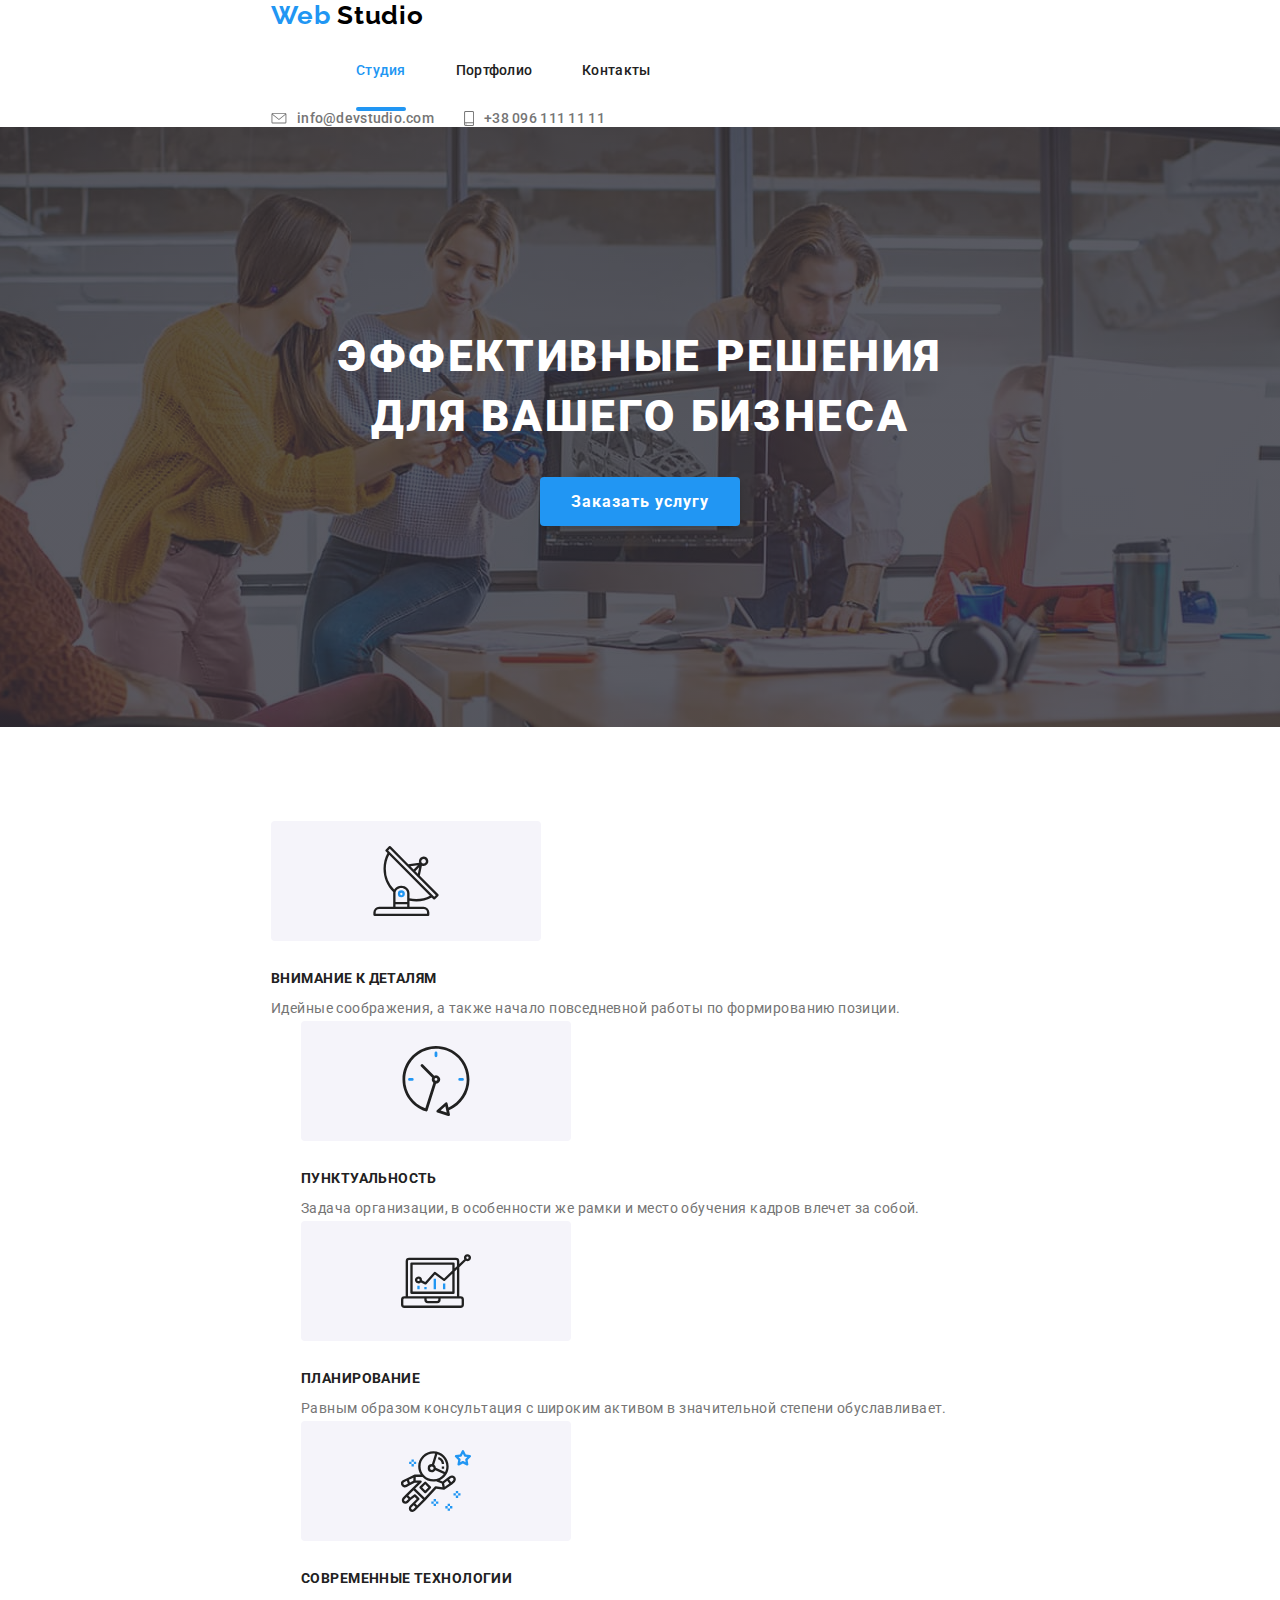
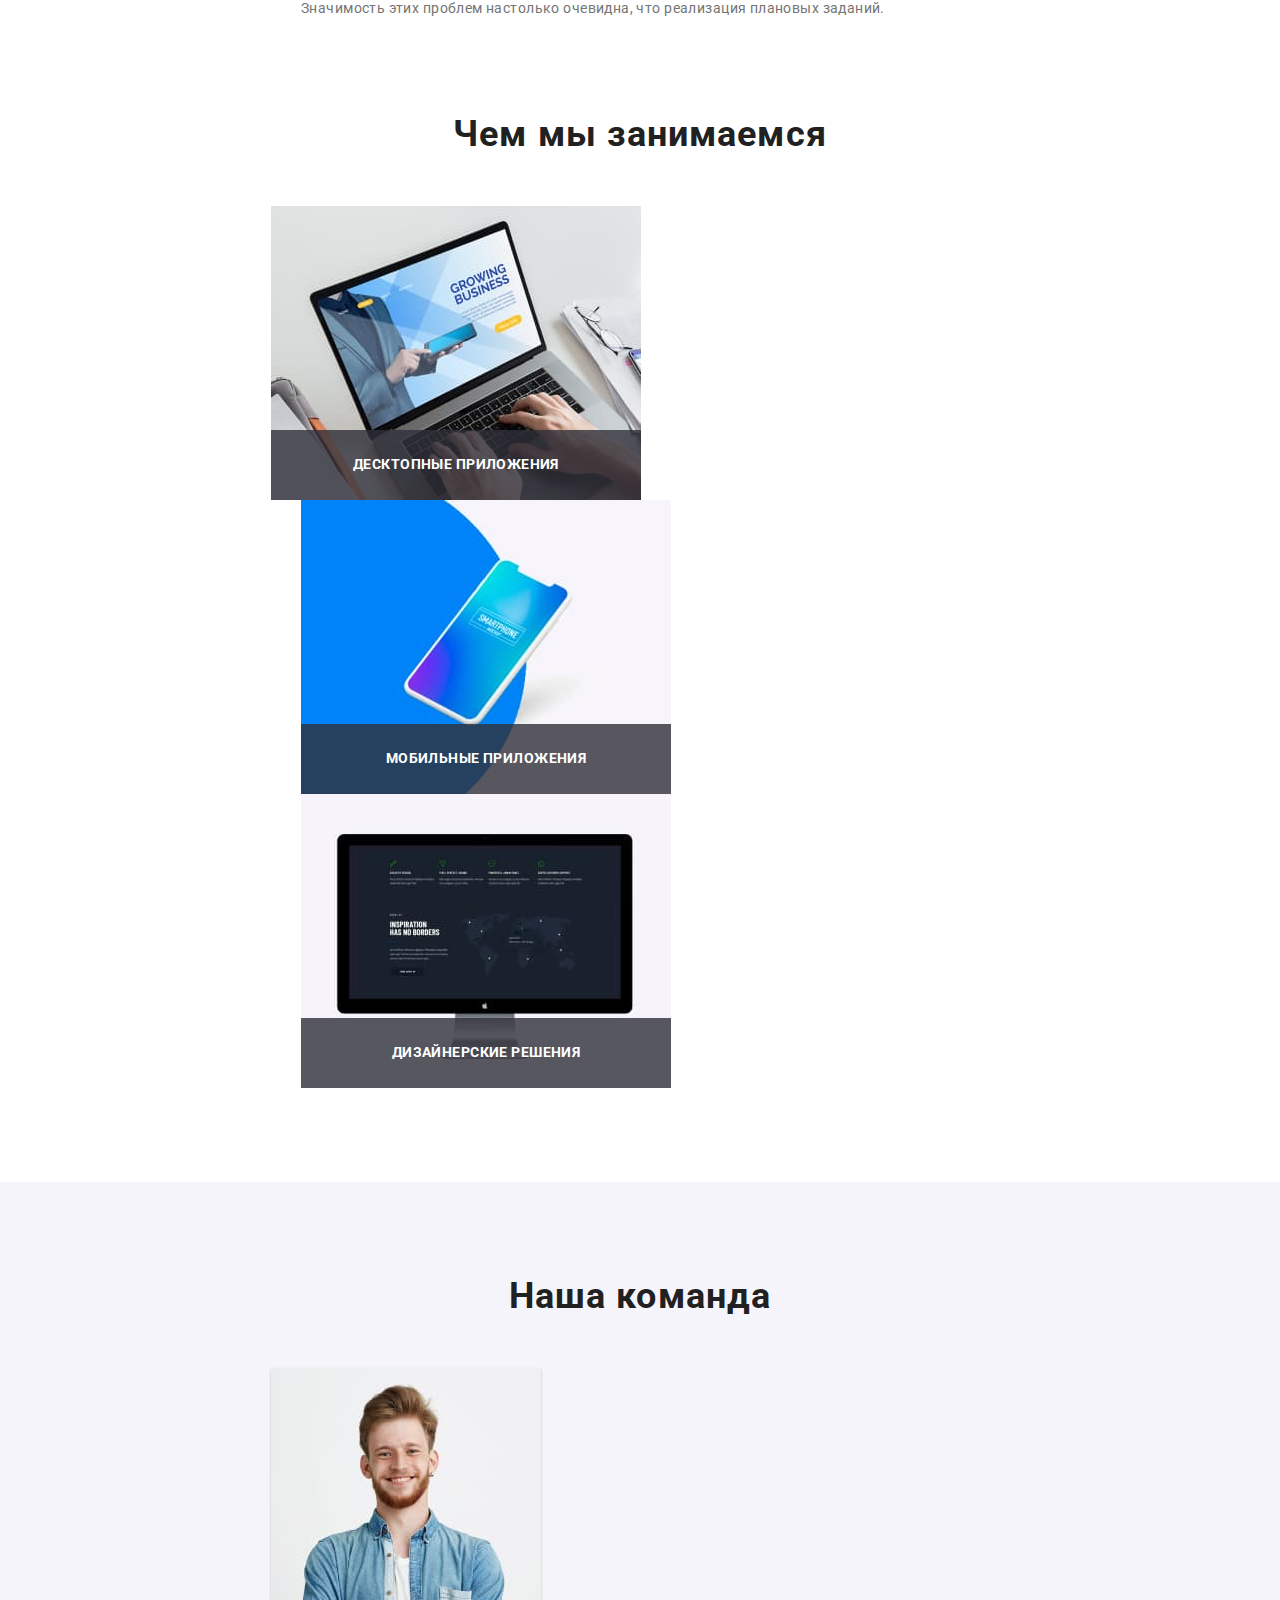
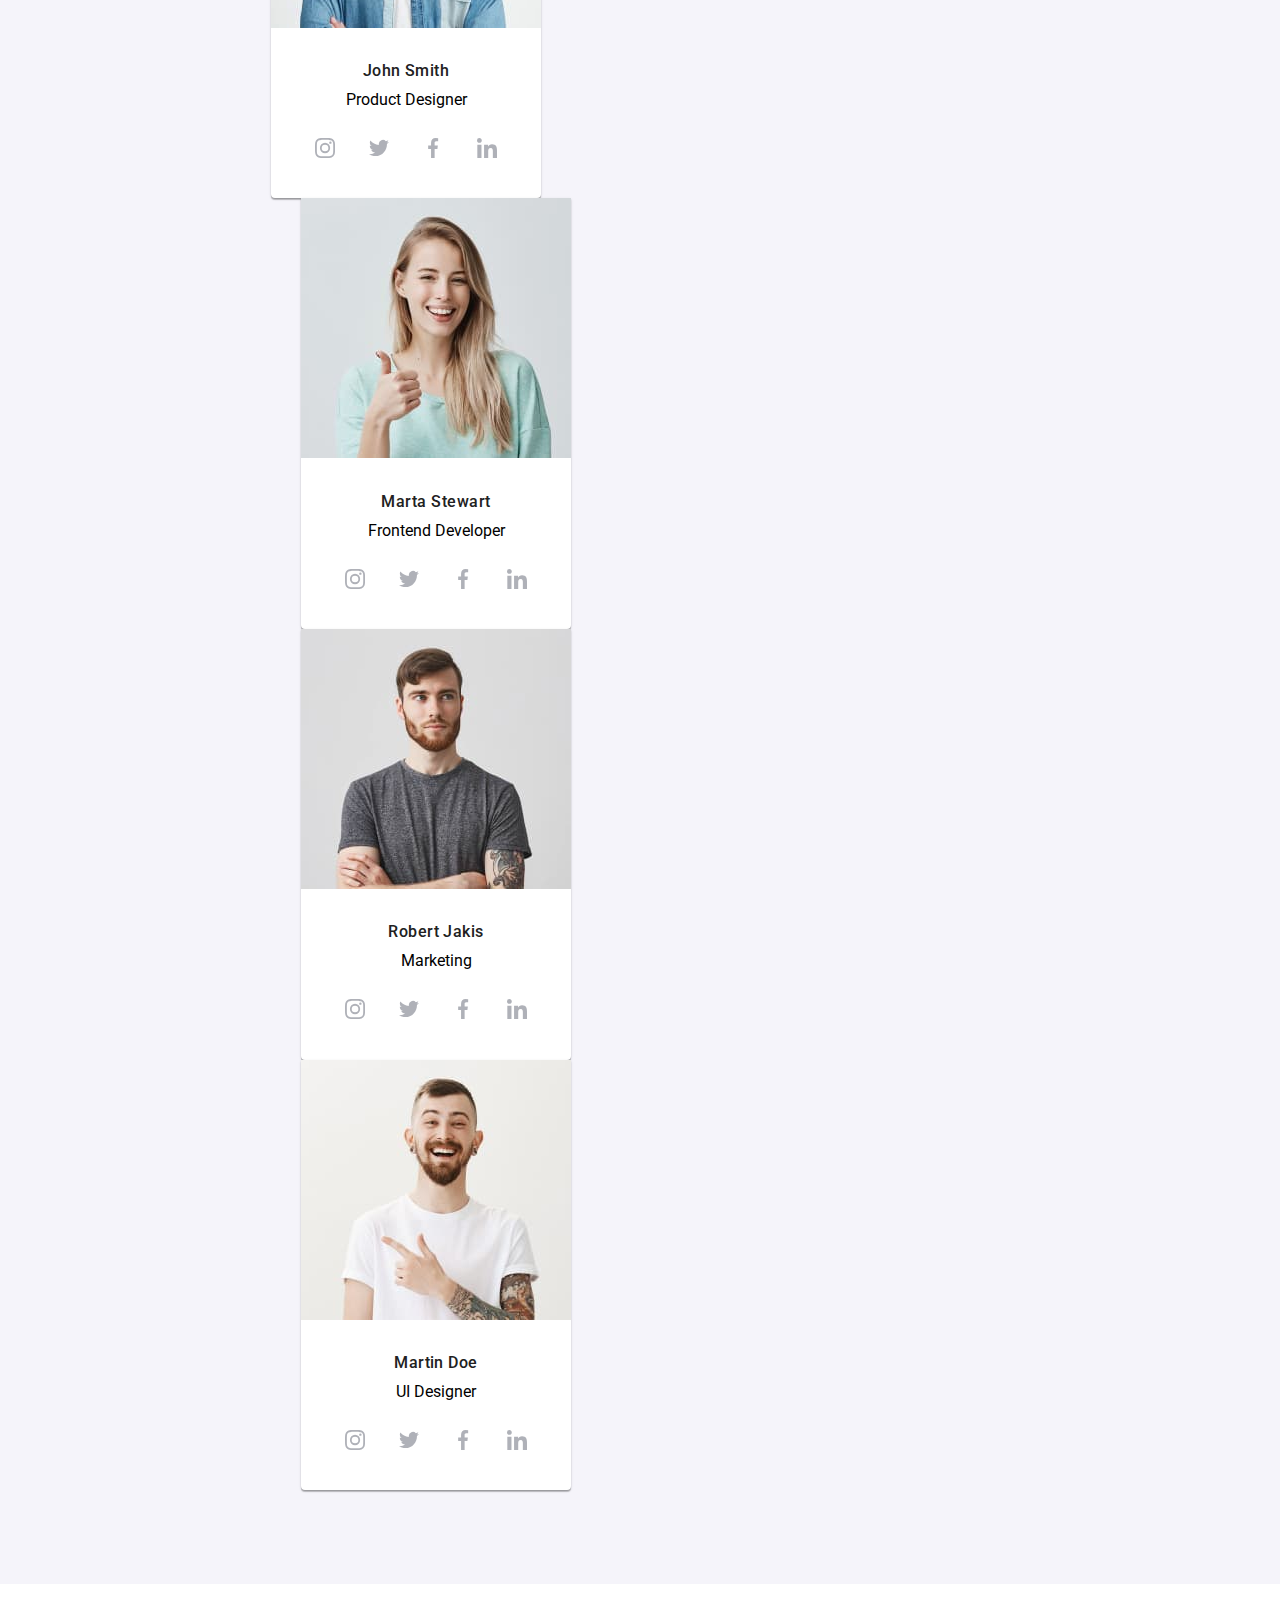
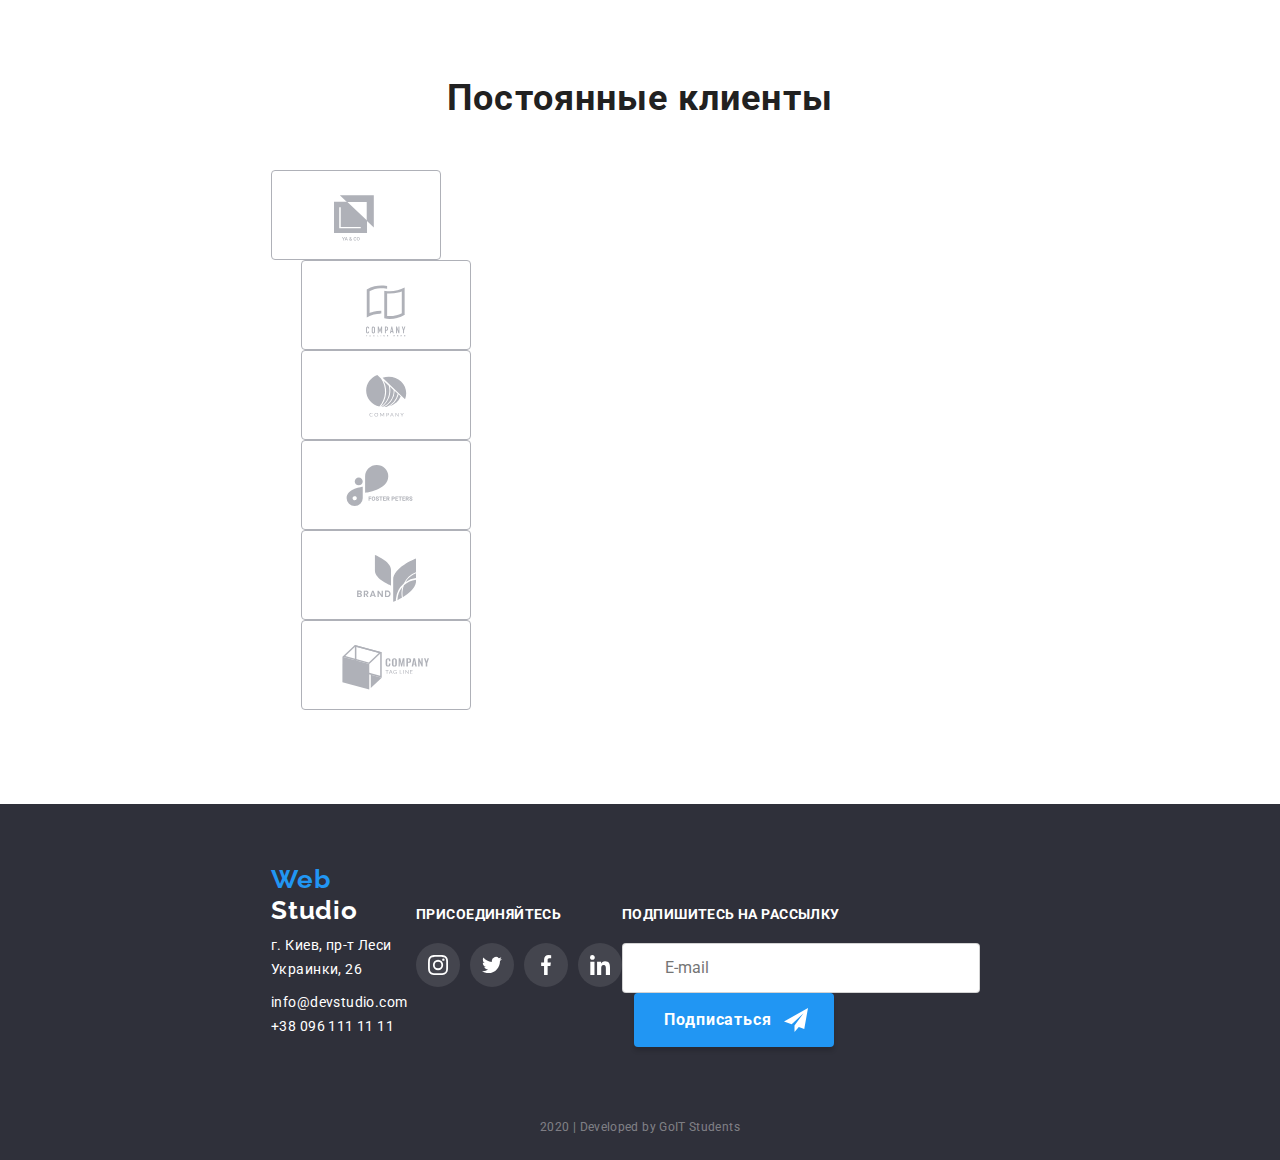
<file: index.html>
<!DOCTYPE html>
<html lang="ru">
  <head>
    <meta charset="UTF-8" />
    <meta name="viewport" content="width=device-width, initial-scale=1.0" />
    <title>My homework</title>
    <link
      href="https://fonts.googleapis.com/css2?family=Raleway:wght@700&family=Roboto:wght@400;500&display=swap"
      rel="stylesheet"
    />
    <link
      rel="stylesheet"
      href="https://cdnjs.cloudflare.com/ajax/libs/modern-normalize/0.6.0/modern-normalize.min.css"
    />
    <link rel="stylesheet" href="./css/main.min.css" />
  </head>
  <body>
    <header>
      <div class="container">
        <nav class="main-conteiner">
          <a href="./index.html" class="logo"
            ><span class="blue">Web </span>
            <span class="studio"> Studio</span></a
          >
          <ul class="site-nav">
            <li class="link-list">
              <a href="./index.html" class="link-current">Студия</a>
            </li>
            <li class="link-list">
              <a href="./portfolio.html" class="link">Портфолио</a>
            </li>
            <li class="link-list">
              <a href="" class="link">Контакты</a>
            </li>
          </ul>
          <address class="contacs">
            <a href="mailto:info@devstudio.com " class="contac">
              <svg class="icon-eleph" width="16" height="11.2">
                <use href="./img/sprite.svg#envelope"></use>
              </svg>
              info@devstudio.com
            </a>
            <a href="tel:+380961111111" class="contac">
              <svg class="icon-telep" width="10" height="15">
                <use href="./img/sprite.svg#smartphone"></use>
              </svg>
              +38 096 111 11 11
            </a>
          </address>
        </nav>
      </div>
    </header>
    <main>
      <div class="backdrop is-hidden" data-modal>
        <div class="modal">
          <form class="js-speker-form" autocomplete="off">
            <b class="form-text">Оставьте свои данные, мы вам перезвоним</b>
            <span class="form-close" data-modal-close>
              <svg class="close" width="11" height="11">
                <use href="./img/symbol-defs.svg#Vector61"></use>
              </svg>
            </span>
            <ul class="form-list">
              <li class="form-field">
                <input
                  type="text"
                  name="user-name"
                  id="name"
                  class="form-input"
                  placeholder=" "
                />
                <label for="name" class="form-label">Имя</label>
                <svg class="form-icon" width="12" height="12">
                  <use href="./img/symbol-defs.svg#Vector3"></use>
                </svg>
              </li>
              <li class="form-field">
                <input
                  type="tel"
                  name="tel"
                  id="tel"
                  class="form-input"
                  placeholder=" "
                />
                <label for="tel" class="form-label">Телефон</label>
                <svg class="form-icon" width="13" height="13">
                  <use href="./img/symbol-defs.svg#Vector1"></use>
                </svg>
              </li>
              <li class="form-field">
                <input
                  type="email"
                  name="email"
                  id="email"
                  class="form-input"
                  placeholder=" "
                />
                <label for="email" class="form-label">Почта</label>
                <svg class="form-icon" width="15" height="12">
                  <use href="./img/symbol-defs.svg#Vector21"></use>
                </svg>
              </li>
              <li class="form-field">
                <textarea
                  name="comment"
                  id="comment"
                  placeholder="Комментарий"
                ></textarea>
              </li>
            </ul>
            <label for="policy" class="form-policy">
              <input
                type="checkbox"
                name="policy"
                id="policy"
                class="checkbox"
              />
              <span class="checkbox-icon"></span>
              <p class="form-doc">
                Соглашаюсь с рассылкой и принимаю
                <a href="" class="form">Условия договора</a>
              </p></label
            >
            <button type="submit" class="form-button">Отправить</button>
          </form>
        </div>
      </div>

      <section class="decide">
        <div class="business">
          <h1>Эффективные решения для вашего бизнеса</h1>
        </div>
        <span class="buttom-footer" data-modal-open>Заказать услугу</span>
      </section>
      <section class="section">
        <div class="container">
          <ul class="info-main main-conteiner">
            <li class="info-li">
              <div class="icon-diagram">
                <svg class="icon-clock" width="70" height="70">
                  <use href="./img/sprite.svg#antenna"></use>
                </svg>
              </div>
              <h3 class="quality">Внимание к деталям</h3>
              <p class="text">
                Идейные соображения, а также начало повседневной работы по
                формированию позиции.
              </p>
            </li>
            <li class="info-li">
              <div class="icon-diagram">
                <svg class="icon-clock" width="70" height="70">
                  <use href="./img/sprite.svg#clock1"></use>
                </svg>
              </div>
              <h3 class="quality">Пунктуальность</h3>
              <p class="text">
                Задача организации, в особенности же рамки и место обучения
                кадров влечет за собой.
              </p>
            </li>
            <li class="info-li">
              <div class="icon-diagram">
                <svg class="icon-clock" width="70" height="70">
                  <use href="./img/sprite.svg#diagram"></use>
                </svg>
              </div>
              <h3 class="quality">Планирование</h3>
              <p class="text">
                Равным образом консультация с широким активом в значительной
                степени обуславливает.
              </p>
            </li>
            <li class="info-li">
              <div class="icon-diagram">
                <svg class="icon-clock" width="70" height="70">
                  <use href="./img/sprite.svg#astronaut"></use>
                </svg>
              </div>
              <h3 class="quality">Cовременные технологии</h3>
              <p class="text">
                Значимость этих проблем настолько очевидна, что реализация
                плановых заданий.
              </p>
            </li>
          </ul>
        </div>
      </section>
      <section class="section2">
        <div class="container">
          <h2 class="our-work">Чем мы занимаемся</h2>
          <ul class="main-conteiner">
            <li class="our-work-list">
              <img
                src="./img/img.jpg"
                class="block"
                alt="ноутбук"
                width="370"
              />
              <h3 class="quality-second">Десктопные приложения</h3>
            </li>
            <li class="our-work-list">
              <img
                src="./img/box.jpg"
                class="block"
                alt="телефон"
                width="370"
              />
              <h3 class="quality-second">Мобильные приложения</h3>
            </li>
            <li class="our-work-list">
              <img
                src="./img/img(1).jpg"
                class="block"
                alt="компьютерный монитор"
                width="370"
              />
              <h3 class="quality-second">Дизайнерские решения</h3>
            </li>
          </ul>
        </div>
      </section>
      <section class="section2 font">
        <div class="container">
          <h2 class="our-team">Наша команда</h2>
          <ul class="main-conteiner">
            <li class="our-people">
              <img
                src="./img/img(2).jpg"
                class="photo"
                alt="молодой человек"
                width="270"
              />
              <h3 class="name">John Smith</h3>
              <p class="profession">Product Designer</p>
              <ul class="social-network">
                <li class="network">
                  <a href="" class="social-name2">
                    <svg class="icon-insta" width="20" height="20">
                      <use href="./img/sprite.svg#instagram"></use>
                    </svg>
                  </a>
                </li>
                <li class="network">
                  <a href="" class="social-name2">
                    <svg class="icon-insta" width="20" height="20">
                      <use href="./img/sprite.svg#twitter"></use>
                    </svg>
                  </a>
                </li>
                <li class="network">
                  <a href="" class="social-name2">
                    <svg class="icon-insta" width="20" height="20">
                      <use href="./img/sprite.svg#facebook"></use>
                    </svg>
                  </a>
                </li>
                <li class="network">
                  <a href="" class="social-name2">
                    <svg class="icon-insta" width="20" height="20">
                      <use href="./img/sprite.svg#linkedin"></use>
                    </svg>
                  </a>
                </li>
              </ul>
            </li>
            <li class="our-people">
              <img
                src="./img/img(3).jpg"
                class="photo"
                alt="молодая женщина"
                width="270"
              />
              <h3 class="name">Marta Stewart</h3>
              <p class="profession">Frontend Developer</p>
              <ul class="social-network">
                <li class="network">
                  <a href="" class="social-name2">
                    <svg class="icon-insta" width="20" height="20">
                      <use href="./img/sprite.svg#instagram"></use>
                    </svg>
                  </a>
                </li>
                <li class="network">
                  <a href="" class="social-name2">
                    <svg class="icon-insta" width="20" height="20">
                      <use href="./img/sprite.svg#twitter"></use>
                    </svg>
                  </a>
                </li>
                <li class="network">
                  <a href="" class="social-name2">
                    <svg class="icon-insta" width="20" height="20">
                      <use href="./img/sprite.svg#facebook"></use>
                    </svg>
                  </a>
                </li>
                <li class="network">
                  <a href="" class="social-name2">
                    <svg class="icon-insta" width="20" height="20">
                      <use href="./img/sprite.svg#linkedin"></use>
                    </svg>
                  </a>
                </li>
              </ul>
            </li>
            <li class="our-people">
              <img
                src="./img/img(4).jpg"
                class="photo"
                alt="Молодой человек с рыжей бородой"
                width="270"
              />
              <h3 class="name">Robert Jakis</h3>
              <p class="profession">Marketing</p>
              <ul class="social-network">
                <li class="network">
                  <a href="" class="social-name2">
                    <svg class="icon-insta" width="20" height="20">
                      <use href="./img/sprite.svg#instagram"></use>
                    </svg>
                  </a>
                </li>
                <li class="network">
                  <a href="" class="social-name2">
                    <svg class="icon-insta" width="20" height="20">
                      <use href="./img/sprite.svg#twitter"></use>
                    </svg>
                  </a>
                </li>
                <li class="network">
                  <a href="" class="social-name2">
                    <svg class="icon-insta" width="20" height="20">
                      <use href="./img/sprite.svg#facebook"></use>
                    </svg>
                  </a>
                </li>
                <li class="network">
                  <a href="" class="social-name2">
                    <svg class="icon-insta" width="20" height="20">
                      <use href="./img/sprite.svg#linkedin"></use>
                    </svg>
                  </a>
                </li>
              </ul>
            </li>
            <li class="our-people">
              <img
                src="./img/img(5).jpg"
                class="photo"
                alt="Молодой человек с тонелями в ушах"
                width="270"
              />
              <h3 class="name">Martin Doe</h3>
              <p class="profession">UI Designer</p>
              <ul class="social-network">
                <li class="network">
                  <a href="" class="social-name2">
                    <svg class="icon-insta" width="20" height="20">
                      <use href="./img/sprite.svg#instagram"></use>
                    </svg>
                  </a>
                </li>
                <li class="network">
                  <a href="" class="social-name2">
                    <svg class="icon-insta" width="20" height="20">
                      <use href="./img/sprite.svg#twitter"></use>
                    </svg>
                  </a>
                </li>
                <li class="network">
                  <a href="" class="social-name2">
                    <svg class="icon-insta" width="20" height="20">
                      <use href="./img/sprite.svg#facebook"></use>
                    </svg>
                  </a>
                </li>
                <li class="network">
                  <a href="" class="social-name2">
                    <svg class="icon-insta" width="20" height="20">
                      <use href="./img/sprite.svg#linkedin"></use>
                    </svg>
                  </a>
                </li>
              </ul>
            </li>
          </ul>
        </div>
      </section>
      <section class="section2">
        <div class="container">
          <h2 class="clients">Постоянные клиенты</h2>
          <ul class="main-conteiner">
            <li class="our-clients">
              <a href=" " class="our-clients-name">
                <svg class="clients-logo1" width="44" height="49">
                  <use href="./img/sprite.svg#logo1"></use>
                </svg>
              </a>
            </li>

            <li class="our-clients">
              <a href=" " class="our-clients-name">
                <svg class="clients-logo1" width="40" height="52">
                  <use href="./img/sprite.svg#logo2"></use>
                </svg>
              </a>
            </li>
            <li class="our-clients">
              <a href=" " class="our-clients-name">
                <svg class="clients-logo1" width="41" height="42">
                  <use href="./img/sprite.svg#logo3"></use>
                </svg>
              </a>
            </li>
            <li class="our-clients">
              <a href=" " class="our-clients-name">
                <svg class="clients-logo1" width="80" height="42">
                  <use href="./img/sprite.svg#logo4"></use>
                </svg>
              </a>
            </li>
            <li class="our-clients">
              <a href=" " class="our-clients-name">
                <svg class="clients-logo1" width="59" height="47">
                  <use href="./img/sprite.svg#logo5"></use>
                </svg>
              </a>
            </li>
            <li class="our-clients">
              <a href=" " class="our-clients-name">
                <svg class="clients-logo1" width="88" height="45">
                  <use href="./img/sprite.svg#logo6"></use>
                </svg>
              </a>
            </li>
          </ul>
        </div>
      </section>
    </main>
    <footer class="footer">
      <div class="container">
        <div class="main-conteiner2">
          <address class="footer-addres">
            <a href="" class="footer-logo"
              ><span class="blue">Web</span
              ><span class="footer-studio"> Studio</span></a
            >
            <p class="footer-studio">г. Киев, пр-т Леси Украинки, 26</p>
            <ul class="mail2">
              <li class="contacs-details">
                <a href="mailto:info@devstudio.com " class="footer-studio"
                  >info@devstudio.com</a
                >
              </li>
              <li class="contacs-details">
                <a href="tel:+380961111111" class="footer-studio"
                  >+38 096 111 11 11</a
                >
              </li>
            </ul>
          </address>
          <div class="footer-elements">
            <b class="footer-act">присоединяйтесь</b>
            <ul class="social-network2">
              <li class="network">
                <a href="" class="social-name">
                  <svg class="icon-twitter" width="20" height="20">
                    <use href="./img/sprite.svg#instagram"></use>
                  </svg>
                </a>
              </li>
              <li class="network">
                <a href="" class="social-name">
                  <svg class="icon-twitter" width="20" height="20">
                    <use href="./img/sprite.svg#twitter"></use>
                  </svg>
                </a>
              </li>
              <li class="network">
                <a href="" class="social-name">
                  <svg class="icon-twitter" width="20" height="20">
                    <use href="./img/sprite.svg#facebook"></use>
                  </svg>
                </a>
              </li>
              <li class="network">
                <a href="" class="social-name">
                  <svg class="icon-twitter" width="20" height="20">
                    <use href="./img/sprite.svg#linkedin"></use>
                  </svg>
                </a>
              </li>
            </ul>
          </div>
          <div class="subscribe">
            <b class="footer-act">Подпишитесь на рассылку</b>
            <div class="form-field">
              <form>
                <input
                  type="email"
                  name="email"
                  id="email"
                  class="form-footer"
                  placeholder="E-mail"
                />
                <button type="submit" class="buttom">
                  <svg class="icon-footer" width="24" height="24">
                    <use href="./img/symbol-defs.svg#icon-send1"></use>
                  </svg>
                  Подписаться
                </button>
              </form>
            </div>
          </div>
        </div>
        <div>
          <p class="source">2020 | Developed by GoIT Students</p>
        </div>
      </div>
    </footer>
    <script>
      (() => {
        const refs = {
          openModalBtn: document.querySelector("[data-modal-open]"),
          closeModalBtn: document.querySelector("[data-modal-close]"),
          modal: document.querySelector("[data-modal]"),
        };

        refs.openModalBtn.addEventListener("click", toggleModal);
        refs.closeModalBtn.addEventListener("click", toggleModal);

        function toggleModal() {
          refs.modal.classList.toggle("is-hidden");
        }
      })();
    </script>
  </body>
</html>
</file>
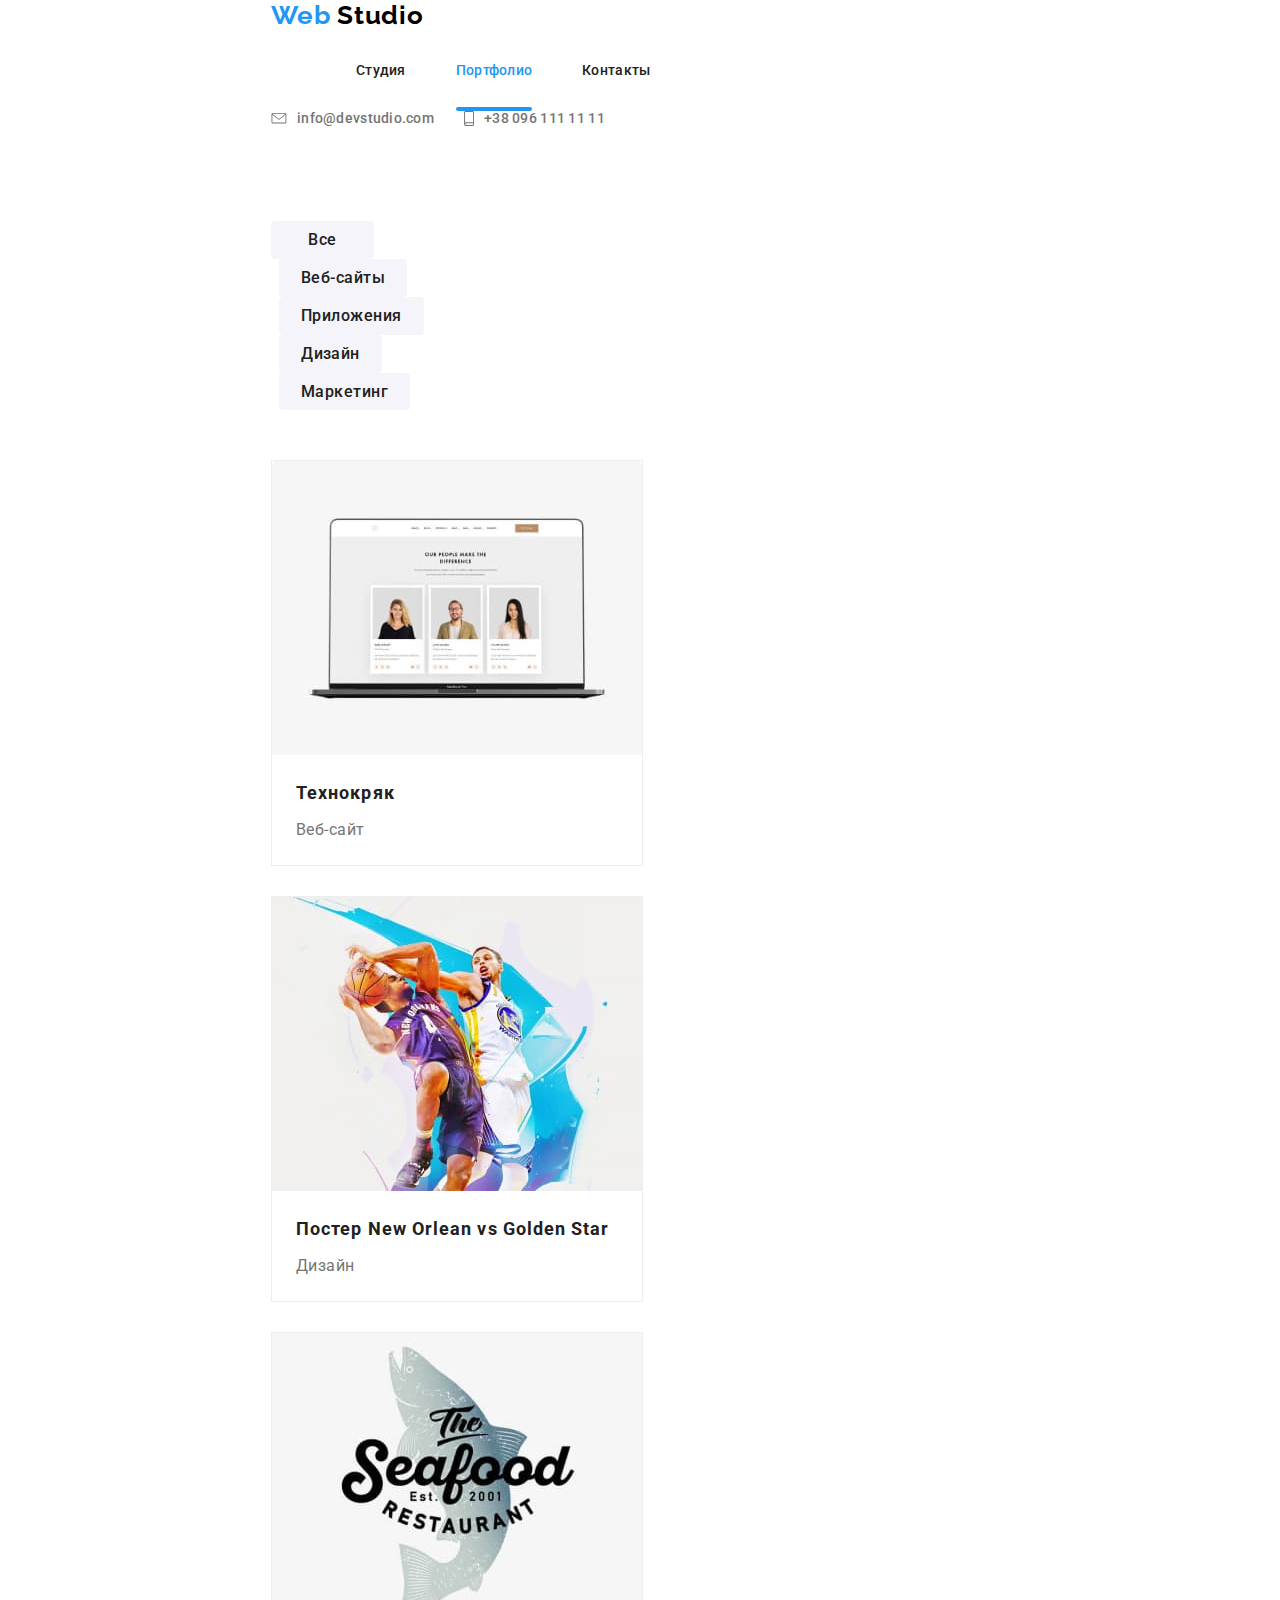
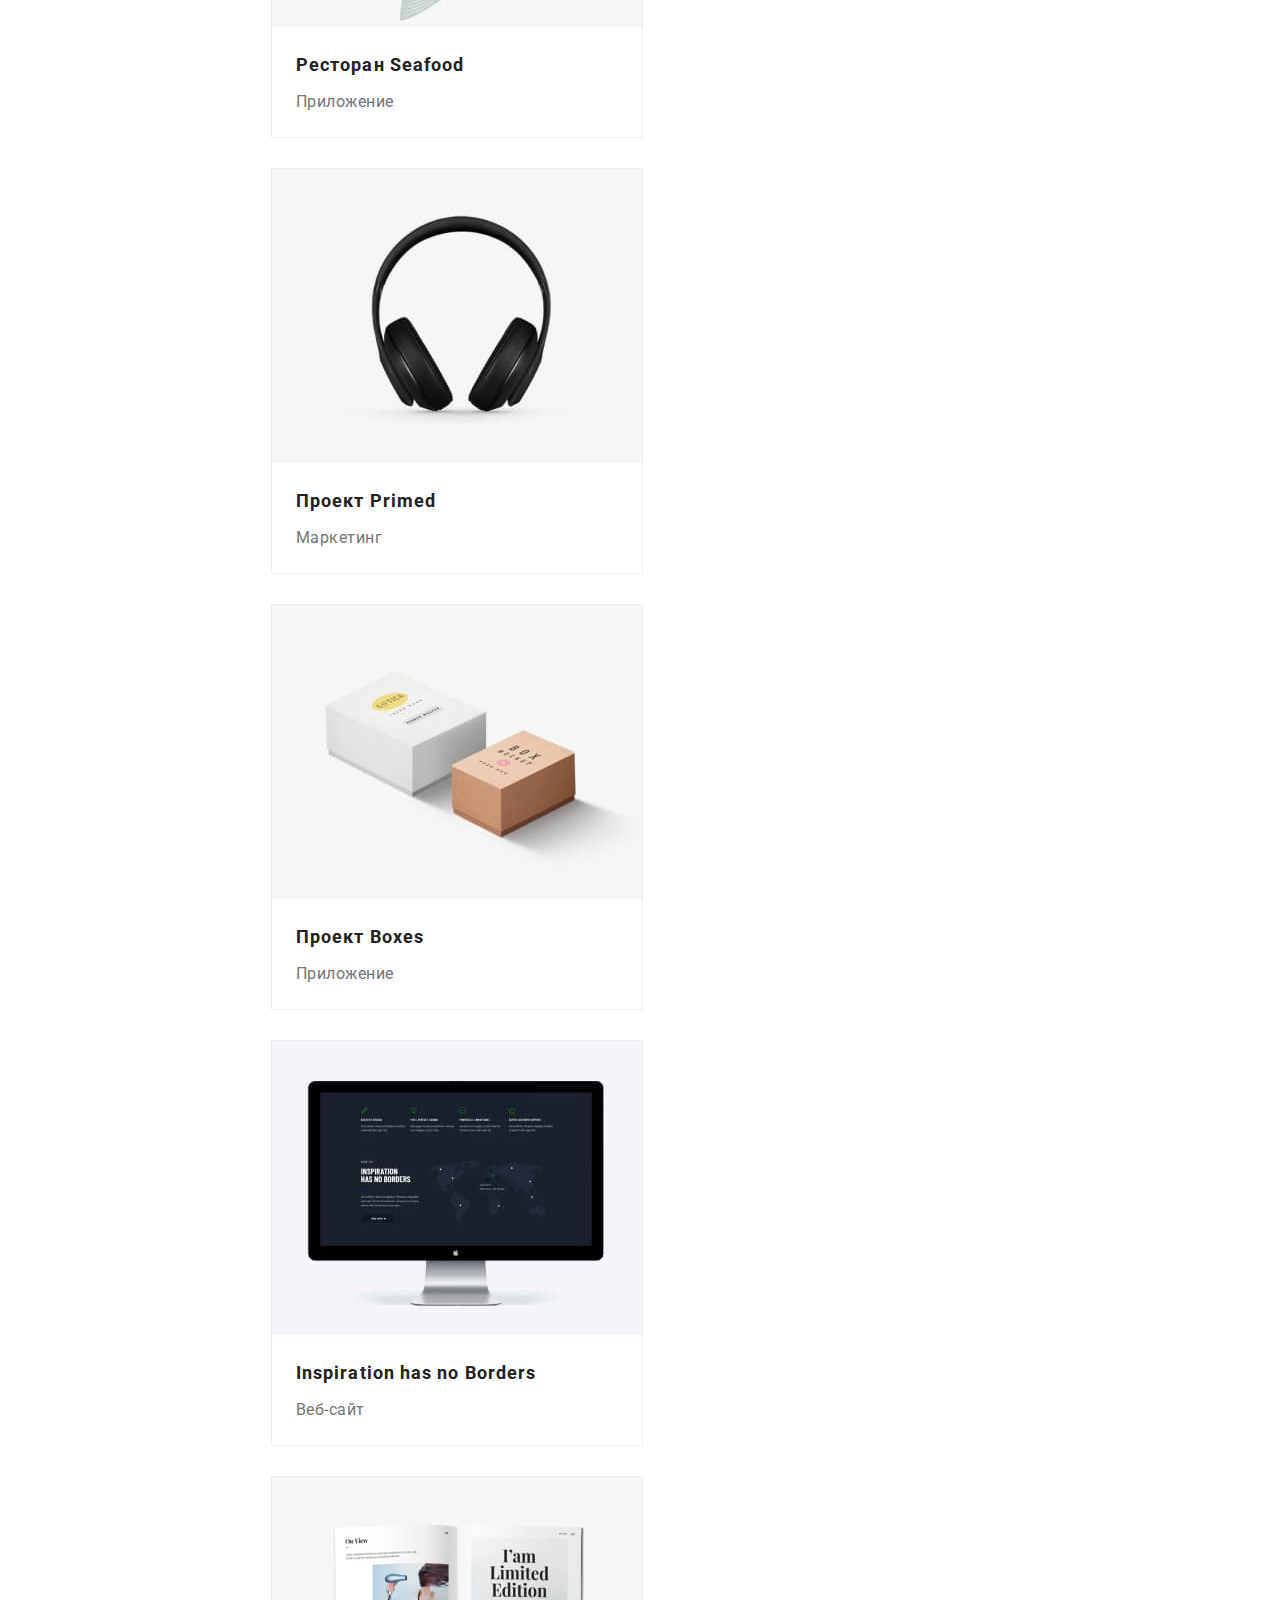
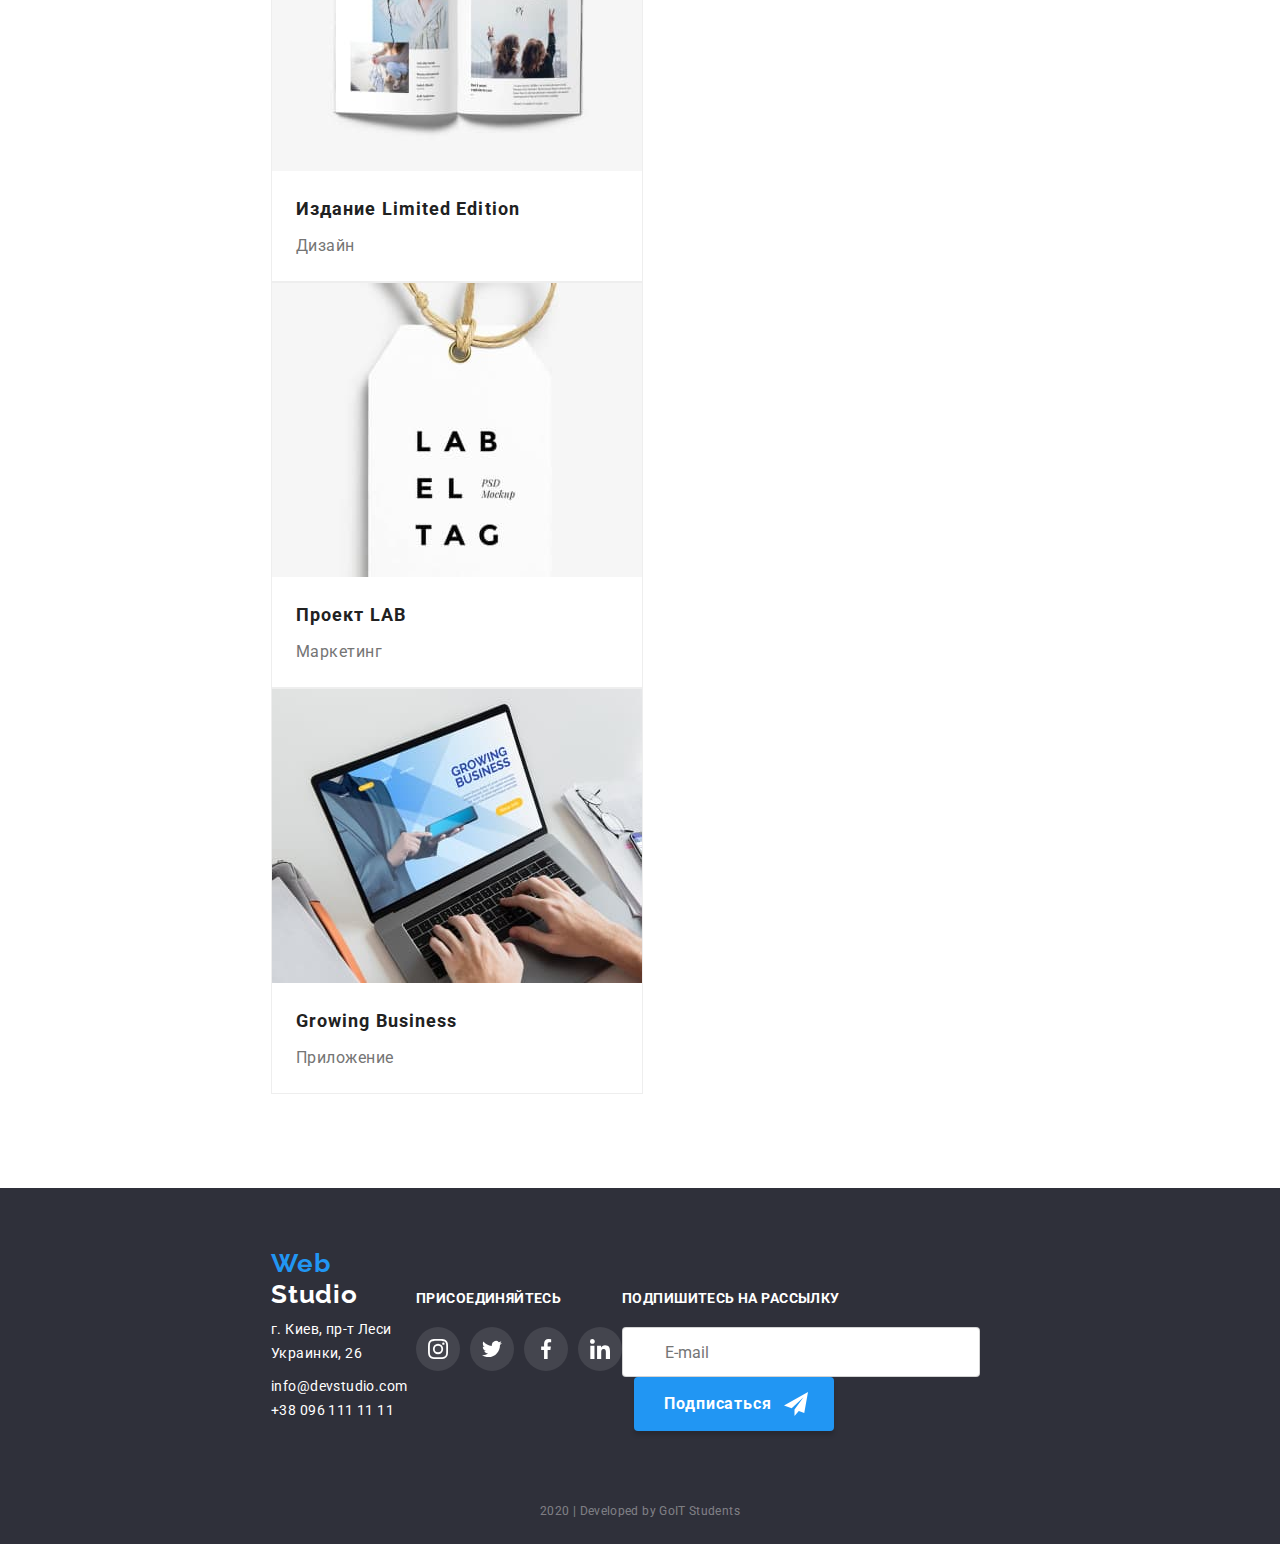
<file: portfolio.html>
<!DOCTYPE html>
<html lang="ru">
  <head>
    <meta charset="UTF-8" />
    <meta name="viewport" content="width=device-width, initial-scale=1.0" />
    <title>My homework2</title>
    <link
      href="https://fonts.googleapis.com/css2?family=Raleway:wght@700&family=Roboto:wght@400;500&display=swap"
      rel="stylesheet"
    />
    <link
      rel="stylesheet"
      href="https://cdnjs.cloudflare.com/ajax/libs/modern-normalize/0.6.0/modern-normalize.min.css"
    />
    <link rel="stylesheet" href="./css/main.min.css" />
  </head>

  <body>
    <header>
      <div class="container">
        <nav class="main-conteiner">
          <a href="./index.html" class="logo"
            ><span class="blue"> Web </span
            ><span class="studio"> Studio </span></a
          >
          <ul class="site-nav">
            <li class="link-list">
              <a href="./index.html" class="link">Студия</a>
            </li>
            <li class="link-list">
              <a href="./portfolio.html" class="link-current">Портфолио</a>
            </li>
            <li class="link-list">
              <a href="" class="link">Контакты</a>
            </li>
          </ul>
          <address class="contacs">
            <a href="mailto:info@devstudio.com " class="contac">
              <svg class="icon-eleph" width="16" height="11.2">
                <use href="./img/sprite.svg#envelope"></use>
              </svg>
              info@devstudio.com
            </a>
            <a href="tel:+380961111111" class="contac">
              <svg class="icon-telep" width="10" height="15">
                <use href="./img/sprite.svg#smartphone"></use>
              </svg>
              +38 096 111 11 11
            </a>
          </address>
        </nav>
      </div>
    </header>
    <main>
      <section class="container">
        <div class="main-portfolio">
          <ul class="portfolio main-conteiner">
            <li class="list-portfolio">
              <a href="" class="button list-items">Все</a>
            </li>
            <li class="list-portfolio">
              <a href="" class="button list-items">Веб-сайты</a>
            </li>
            <li class="list-portfolio">
              <a href="" class="button list-items">Приложения</a>
            </li>
            <li class="list-portfolio">
              <a href="" class="button list-items">Дизайн</a>
            </li>
            <li class="list-portfolio">
              <a href="" class="button list-items">Маркетинг</a>
            </li>
          </ul>
          <ul class="our-service">
            <li class="our-photo">
              <a href="" class="our-photo-name">
                <div class="product-overlay">
                  <img
                    src="./img/img14.jpg"
                    class="portfolio-poster"
                    alt="Компьютер"
                    width="370"
                  />
                  <div class="text-overlay">
                    <p class="text-overlay2">
                      Технокряк это современная площадка распространения
                      коронавируса. Компании используют эту платформу для
                      цифрового шпионажа и атак на защищённые сервера
                      конкурентов.
                    </p>
                  </div>
                </div>
                <div class="heading">
                  <h3 class="poster">Технокряк</h3>
                  <p class="work">Веб-сайт</p>
                </div>
              </a>
            </li>
            <li class="our-photo">
              <a href="" class="our-photo-name">
                <div class="product-overlay">
                  <img
                    src="./img/img6.jpg"
                    class="portfolio-poster"
                    alt="Два баскетболиста"
                    width="370"
                  />
                  <div class="text-overlay">
                    <p class="text-overlay2">
                      Технокряк это современная площадка распространения
                      коронавируса. Компании используют эту платформу для
                      цифрового шпионажа и атак на защищённые сервера
                      конкурентов.
                    </p>
                  </div>
                </div>
                <div class="heading">
                  <h3 class="poster">Постер New Orlean vs Golden Star</h3>
                  <p class="work">Дизайн</p>
                </div>
              </a>
            </li>
            <li class="our-photo">
              <a href="" class="our-photo-name">
                <div class="product-overlay">
                  <img
                    src="./img/img7.jpg"
                    class="portfolio-poster"
                    alt=""
                    width="370"
                  />
                  <div class="text-overlay">
                    <p class="text-overlay2">
                      Технокряк это современная площадка распространения
                      коронавируса. Компании используют эту платформу для
                      цифрового шпионажа и атак на защищённые сервера
                      конкурентов.
                    </p>
                  </div>
                </div>
                <div class="heading">
                  <h3 class="poster">Ресторан Seafood</h3>
                  <p class="work">Приложение</p>
                </div>
              </a>
            </li>
            <li class="our-photo">
              <a href="" class="our-photo-name">
                <div class="product-overlay">
                  <img
                    src="./img/img8.jpg"
                    class="portfolio-poster"
                    alt=""
                    width="370"
                  />
                  <div class="text-overlay">
                    <p class="text-overlay2">
                      Технокряк это современная площадка распространения
                      коронавируса. Компании используют эту платформу для
                      цифрового шпионажа и атак на защищённые сервера
                      конкурентов.
                    </p>
                  </div>
                </div>
                <div class="heading">
                  <h3 class="poster">Проект Primed</h3>
                  <p class="work">Маркетинг</p>
                </div>
              </a>
            </li>
            <li class="our-photo">
              <a href="" class="our-photo-name">
                <div class="product-overlay">
                  <img
                    src="./img/img9.jpg"
                    class="portfolio-poster"
                    alt=""
                    width="370"
                  />
                  <div class="text-overlay">
                    <p class="text-overlay2">
                      Технокряк это современная площадка распространения
                      коронавируса. Компании используют эту платформу для
                      цифрового шпионажа и атак на защищённые сервера
                      конкурентов.
                    </p>
                  </div>
                </div>
                <div class="heading">
                  <h3 class="poster">Проект Boxes</h3>
                  <p class="work">Приложение</p>
                </div>
              </a>
            </li>
            <li class="our-photo">
              <a href="" class="our-photo-name">
                <div class="product-overlay">
                  <img
                    src="./img/img10.jpg"
                    class="portfolio-poster"
                    alt=""
                    width="370"
                  />
                  <div class="text-overlay">
                    <p class="text-overlay2">
                      Технокряк это современная площадка распространения
                      коронавируса. Компании используют эту платформу для
                      цифрового шпионажа и атак на защищённые сервера
                      конкурентов.
                    </p>
                  </div>
                </div>
                <div class="heading">
                  <h3 class="poster">Inspiration has no Borders</h3>
                  <p class="work">Веб-сайт</p>
                </div>
              </a>
            </li>
            <li class="our-photo">
              <a href="" class="our-photo-name">
                <div class="product-overlay">
                  <img
                    src="./img/img11.jpg"
                    class="portfolio-poster"
                    alt=""
                    width="370"
                  />
                  <div class="text-overlay">
                    <p class="text-overlay2">
                      Технокряк это современная площадка распространения
                      коронавируса. Компании используют эту платформу для
                      цифрового шпионажа и атак на защищённые сервера
                      конкурентов.
                    </p>
                  </div>
                </div>
                <div class="heading">
                  <h3 class="poster">Издание Limited Edition</h3>
                  <p class="work">Дизайн</p>
                </div>
              </a>
            </li>
            <li class="our-photo">
              <a href="" class="our-photo-name">
                <div class="product-overlay">
                  <img
                    src="./img/img12.jpg"
                    class="portfolio-poster"
                    alt=""
                    width="370"
                  />
                  <div class="text-overlay">
                    <p class="text-overlay2">
                      Технокряк это современная площадка распространения
                      коронавируса. Компании используют эту платформу для
                      цифрового шпионажа и атак на защищённые сервера
                      конкурентов.
                    </p>
                  </div>
                </div>
                <div class="heading">
                  <h3 class="poster">Проект LAB</h3>
                  <p class="work">Маркетинг</p>
                </div>
              </a>
            </li>
            <li class="our-photo">
              <a href="" class="our-photo-name">
                <div class="product-overlay">
                  <img
                    src="./img/img13.jpg"
                    class="portfolio-poster"
                    alt=""
                    width="370"
                  />
                  <div class="text-overlay">
                    <p class="text-overlay2">
                      Технокряк это современная площадка распространения
                      коронавируса. Компании используют эту платформу для
                      цифрового шпионажа и атак на защищённые сервера
                      конкурентов.
                    </p>
                  </div>
                </div>
                <div class="heading">
                  <h3 class="poster">Growing Business</h3>
                  <p class="work">Приложение</p>
                </div>
              </a>
            </li>
          </ul>
        </div>
      </section>
    </main>
    <footer class="footer">
      <div class="container">
        <div class="main-conteiner2">
          <address class="footer-addres">
            <a href="" class="footer-logo"
              ><span class="blue">Web</span
              ><span class="footer-studio"> Studio</span></a
            >
            <p class="footer-studio">г. Киев, пр-т Леси Украинки, 26</p>
            <ul class="mail2">
              <li class="contacs-details">
                <a href="mailto:info@devstudio.com " class="footer-studio"
                  >info@devstudio.com</a
                >
              </li>
              <li class="contacs-details">
                <a href="tel:+380961111111" class="footer-studio"
                  >+38 096 111 11 11</a
                >
              </li>
            </ul>
          </address>
          <div class="footer-elements">
            <b class="footer-act">присоединяйтесь</b>
            <ul class="social-network2">
              <li class="network">
                <a href="" class="social-name">
                  <svg class="icon-twitter" width="20" height="20">
                    <use href="./img/sprite.svg#instagram"></use>
                  </svg>
                </a>
              </li>
              <li class="network">
                <a href="" class="social-name">
                  <svg class="icon-twitter" width="20" height="20">
                    <use href="./img/sprite.svg#twitter"></use>
                  </svg>
                </a>
              </li>
              <li class="network">
                <a href="" class="social-name">
                  <svg class="icon-twitter" width="20" height="20">
                    <use href="./img/sprite.svg#facebook"></use>
                  </svg>
                </a>
              </li>
              <li class="network">
                <a href="" class="social-name">
                  <svg class="icon-twitter" width="20" height="20">
                    <use href="./img/sprite.svg#linkedin"></use>
                  </svg>
                </a>
              </li>
            </ul>
          </div>
          <div class="subscribe">
            <b class="footer-act">Подпишитесь на рассылку</b><br />
            <div class="form-field">
              <form>
                <input
                  type="email"
                  name="email"
                  id="email"
                  class="form-footer"
                  placeholder="E-mail"
                />
                <button type="submit" class="buttom">
                  <svg class="icon-footer" width="24" height="24">
                    <use href="./img/symbol-defs.svg#icon-send1"></use>
                  </svg>
                  Подписаться
                </button>
              </form>
            </div>
          </div>
        </div>
        <div>
          <p class="source">2020 | Developed by GoIT Students</p>
        </div>
      </div>
    </footer>
    <script src="./modal.js"></script>
  </body>
</html>
</file>
<file: css/main.min.css>
html{-webkit-box-sizing:border-box;box-sizing:border-box}*,*::before,*::after{-webkit-box-sizing:inherit;box-sizing:inherit}body{font-family:"Roboto",sans-serif;font-style:normal}.container{margin-left:auto;margin-right:auto;width:1200px;padding-left:15px;padding-right:15px}@media screen and (min-width: 480px){.container{width:480px}}@media screen and (min-width: 768px){.container{width:768px}}@media screen and (min-width: 1200px){.container{width:768px}}.main-conteiner{-webkit-box-align:center;-ms-flex-align:center;align-items:center;margin-top:0;margin-bottom:0;padding-left:0}.font{background:#f5f4fa}a{text-decoration:none}ul{list-style:none}h1{margin-top:0;margin-bottom:0;font-weight:900;font-size:44px;line-height:1.36;letter-spacing:0.06em;text-transform:uppercase;color:#fff}h2{color:#212121;font-weight:700;font-size:36px;line-height:1.16;text-align:center;letter-spacing:0.03em}h3{color:#212121;font-weight:700;font-size:18px;line-height:2;letter-spacing:0.06em}.section{padding-top:94px}.section2{padding-top:94px;padding-bottom:94px}.footer{background:#2f303a;padding-top:60px;padding-bottom:21px}.main-conteiner2{display:-webkit-box;display:-ms-flexbox;display:flex;-webkit-box-align:baseline;-ms-flex-align:baseline;align-items:baseline;-webkit-box-pack:justify;-ms-flex-pack:justify;justify-content:space-between;margin-bottom:68px}.footer-elements,.subscribe,.footer-addres{display:block}.logo{font-family:"Raleway",sans-serif;font-weight:700;font-size:26px;line-height:1.19;letter-spacing:0.03em}.blue{color:#2196f3;font-style:normal}.studio{color:black}.site-nav{margin-top:0;margin-bottom:0;margin-left:85px;font-weight:500;font-size:14px;line-height:1.14;letter-spacing:0.02em;display:-webkit-box;display:-ms-flexbox;display:flex;padding-left:0}.link-current{position:relative;display:block;padding-top:32px;padding-bottom:32px;color:#2196f3}.link-current::after{content:"";position:absolute;bottom:0;left:0;height:4px;width:100%;background-color:#2196f3;border-radius:2px}.link{display:block;position:relative;padding-top:32px;padding-bottom:32px;color:#212121;-webkit-transition:color 250ms cubic-bezier(0.4, 0, 0.2, 1);transition:color 250ms cubic-bezier(0.4, 0, 0.2, 1)}.link:hover,.link:focus{color:#2196f3}.link-list{min-width:49px;margin-right:50px}.link-list:last-child{margin-right:0}.contacs{margin-left:auto;display:-webkit-box;display:-ms-flexbox;display:flex;margin-top:0;margin-bottom:0}.contacs .contac+.contac{margin-left:30px}.contac{display:-webkit-box;display:-ms-flexbox;display:flex;-webkit-box-align:center;-ms-flex-align:center;align-items:center;min-width:161px;height:16px;font-weight:500;font-size:14px;line-height:1.14;letter-spacing:0.02em;font-style:normal;color:#757575;cursor:pointer;-webkit-transition:color 250ms cubic-bezier(0.4, 0, 0.2, 1);transition:color 250ms cubic-bezier(0.4, 0, 0.2, 1)}.contac:hover,.contac:focus{color:#2196f3}.icon-eleph,.icon-telep{margin-right:10px;--color3: currentColor}.decide{max-width:1600px;height:600px;margin-left:auto;margin-right:auto;background-image:-webkit-gradient(linear, left top, right top, from(rgba(47,48,58,0.8)), to(rgba(47,48,58,0.8))),url("../../img/Header.jpg");background-image:linear-gradient(to right, rgba(47,48,58,0.8), rgba(47,48,58,0.8)),url("../../img/Header.jpg");background-repeat:no-repeat;background-position:center;background-size:cover;background-color:black;text-align:center;padding-top:200px;padding-bottom:200px}.business{width:696px;margin-left:auto;margin-right:auto;margin-bottom:30px}.buttom-footer{display:inline-block;min-width:200px;padding:10px 28px;text-align:center;color:#fff;border-radius:4px;background-color:#2196f3;font-weight:700;font-size:16px;line-height:1.87;letter-spacing:0.06em;-webkit-box-shadow:0px 4px 4px rgba(0,0,0,0.15);box-shadow:0px 4px 4px rgba(0,0,0,0.15)}.icon-diagram{display:block;width:270px;height:120px;border-radius:4px;background:#f5f4fa;margin-bottom:30px}.icon-clock{display:inline-block;margin:25px 100px}.info-li+.info-li{margin-left:30px}.text{margin-top:0;margin-bottom:0;font-weight:400;font-size:14px;line-height:1.71;letter-spacing:0.03em;color:#757575}.quality{font-weight:700;font-size:14px;line-height:1.14;letter-spacing:0.03em;text-transform:uppercase;color:#212121;margin-bottom:10px;margin-top:0}.our-work-list{position:relative;width:370px}.our-work-list+.our-work-list{margin-left:30px}.our-work{margin-bottom:50px;margin-top:0}.block{display:block}.quality-second{position:absolute;bottom:0;margin-top:0;margin-bottom:0;font-weight:700;font-size:14px;line-height:1.14;letter-spacing:0.03em;text-transform:uppercase;color:#fff;min-width:370px;text-align:center;background-color:rgba(47,48,58,0.8);padding:27px 80px 27px 80px}.font{background:#f5f4fa}.our-team{margin-bottom:50px;margin-top:0}.our-people{display:block;width:270px;padding-bottom:24px;background-color:#fff;-webkit-box-shadow:0px 2px 1px rgba(0,0,0,0.2),0px 1px 1px rgba(0,0,0,0.14),0px 1px 3px rgba(0,0,0,0.12);box-shadow:0px 2px 1px rgba(0,0,0,0.2),0px 1px 1px rgba(0,0,0,0.14),0px 1px 3px rgba(0,0,0,0.12);border-radius:0px 0px 4px 4px}.our-people+.our-people{margin-left:30px}.social-network{display:-webkit-box;display:-ms-flexbox;display:flex;margin-left:auto;margin-right:auto;padding-left:0;width:206px}.social-name2{width:44px;height:44px;display:inline-block;border-radius:50%;fill:#afb1b8;-webkit-transition:background-color 250ms cubic-bezier(0.4, 0, 0.2, 1),fill 250ms cubic-bezier(0.4, 0, 0.2, 1);transition:background-color 250ms cubic-bezier(0.4, 0, 0.2, 1),fill 250ms cubic-bezier(0.4, 0, 0.2, 1)}.social-name2:hover,.social-name2:focus{background-color:#2196f3;fill:#fff}.icon-insta{display:block;margin-right:auto;margin-left:auto;fill:inherit;margin-bottom:12px;margin-top:12px}.network{display:block;-webkit-box-pack:justify;-ms-flex-pack:justify;justify-content:space-between}.network+.network{margin-left:10px}.photo{margin-bottom:30px}.name{margin-bottom:10px;text-align:center;font-weight:500;font-size:16px;line-height:1.18;letter-spacing:0.03em;color:#212121;margin-top:0}.profession{margin-bottom:16px;text-align:center;margin-top:0;font-weight:400;font-size:16px;line-height:1.18}.clients{margin-top:0;margin-bottom:50px}.our-clients-name{display:block;width:170px;height:90px;border:1px solid #afb1b8;-webkit-box-sizing:border-box;box-sizing:border-box;border-radius:4px;cursor:pointer;transition:border-color 250ms cubic-bezier(0.4, 0, 0.2, 1),--color5 250ms cubic-bezier(0.4, 0, 0.2, 1)}.our-clients-name:hover,.our-clients-name:focus{border-color:#2196f3;--color5: #2196f3}.our-clients+.our-clients{margin-left:30px}.clients-logo1{display:block;margin-left:auto;margin-right:auto;margin-top:24px;margin-bottom:24px;--color5: inherit}.footer-studio{color:#fff;font-style:normal;margin-top:0}.footer-addres p{margin-bottom:9px}.footer-logo{display:inline-block;font-family:"Raleway",sans-serif;font-weight:700;font-size:26px;line-height:1.19;letter-spacing:0.03em;margin-bottom:8px}.footer-addres{font-weight:400;font-size:14px;line-height:1.71;letter-spacing:0.03em}.cotacs-details{display:inline-block;margin-left:auto;margin-bottom:8px}.cotacs-details:last-child{margin-bottom:0}.mail2{margin-top:0;margin-bottom:0;padding:0}.footer-act{color:#fff;font-weight:700;font-size:14px;line-height:1.14;letter-spacing:0.03em;text-transform:uppercase;display:inline-block;margin-bottom:20px}.social-network2{display:-webkit-box;display:-ms-flexbox;display:flex;padding:0;margin-top:0;margin-bottom:0}.social-name{color:#afb1b8;width:44px;height:44px;display:inline-block;border-radius:50%;background-size:20px;background-color:rgba(255,255,255,0.1);-webkit-transition:background-color 250ms cubic-bezier(0.4, 0, 0.2, 1);transition:background-color 250ms cubic-bezier(0.4, 0, 0.2, 1)}.social-name:hover,.social-name:focus{background-color:#2196f3}.icon-twitter{display:inline-block;margin:12px 12px;fill:#fff}.form-field{position:relative;display:-webkit-box;display:-ms-flexbox;display:flex;-webkit-box-orient:vertical;-webkit-box-direction:normal;-ms-flex-direction:column;flex-direction:column;margin-bottom:28px}.form-footer{width:358px;min-height:50px}.buttom{position:relative;display:inline-block;border-color:transparent;min-width:200px;min-height:50px;margin-left:12px;padding:10px 32px;color:#fff;border-radius:4px;background-color:#2196f3;-webkit-box-shadow:0px 4px 4px rgba(0,0,0,0.15);box-shadow:0px 4px 4px rgba(0,0,0,0.15);padding-left:0;font-weight:700;font-size:16px;line-height:1.87;letter-spacing:0.06em}.icon-footer{position:absolute;right:28px;top:13px;bottom:13px;left:148px}.source{color:rgba(255,255,255,0.4);font-weight:400;font-size:12px;line-height:2;text-align:center;letter-spacing:0.03em;margin-bottom:0;margin-top:0}.backdrop{position:fixed;left:0;top:0;width:100%;height:100%;z-index:1;background:rgba(0,0,0,0.2);-webkit-transition:opacity 250ms cubic-bezier(0.4, 0, 0.2, 1);transition:opacity 250ms cubic-bezier(0.4, 0, 0.2, 1)}.backdrop.is-hidden{opacity:0;pointer-events:none}.modal{position:absolute;left:50%;top:50%;-webkit-transform:translate(-50%, -50%);transform:translate(-50%, -50%);max-height:calc(100% - 30px);max-width:calc(100% - 30px);overflow:auto;background:#fff;-webkit-box-shadow:0px 2px 1px rgba(0,0,0,0.2),0px 1px 1px rgba(0,0,0,0.14),0px 1px 3px rgba(0,0,0,0.12);box-shadow:0px 2px 1px rgba(0,0,0,0.2),0px 1px 1px rgba(0,0,0,0.14),0px 1px 3px rgba(0,0,0,0.12);border-radius:4px}.js-speker-form{position:relative;padding:40px}.form-text{display:inline-block;margin-bottom:30px;font-weight:700;font-size:20px;line-height:1.15;text-align:center;letter-spacing:0.03em;color:#212121}.form-close{position:absolute;top:8px;right:8px;width:30px;height:30px;background:#fff;border:1px solid rgba(0,0,0,0.1);-webkit-box-sizing:border-box;box-sizing:border-box;border-radius:15px;-webkit-transition:fill 250ms cubic-bezier(0.4, 0, 0.2, 1);transition:fill 250ms cubic-bezier(0.4, 0, 0.2, 1)}.close{display:block;margin:9px 9px}.form-close:hover{fill:#2196f3}.close{fill:inherit}.form-list{padding-left:0;margin-top:0;margin-bottom:20px}.form-field{position:relative;display:-webkit-box;display:-ms-flexbox;display:flex;-webkit-box-orient:vertical;-webkit-box-direction:normal;-ms-flex-direction:column;flex-direction:column;margin-bottom:28px}.form-field:last-child{margin-bottom:0}.form-field input{height:40px;padding-left:42px;margin-top:0;border:1px solid rgba(33,33,33,0.2);-webkit-box-sizing:border-box;box-sizing:border-box;border-radius:4px}.form-field textarea{min-height:120px;padding-left:16px;padding-top:12px;border:1px solid rgba(33,33,33,0.2);-webkit-box-sizing:border-box;box-sizing:border-box;border-radius:4px}.form-field label{font-weight:400;font-size:14px;line-height:1.14;letter-spacing:0.01em;color:#757575}.form-button{display:-webkit-box;display:-ms-flexbox;display:flex;width:200px;height:50px;margin-right:auto;margin-left:auto;border-color:transparent;padding:10px 55px;font-weight:700;font-size:16px;line-height:1.87;letter-spacing:0.06em;color:#fff;background:#2196f3;-webkit-box-shadow:0px 4px 4px rgba(0,0,0,0.15);box-shadow:0px 4px 4px rgba(0,0,0,0.15);border-radius:4px;-webkit-transition:background-color 250ms cubic-bezier(0.4, 0, 0.2, 1);transition:background-color 250ms cubic-bezier(0.4, 0, 0.2, 1)}.form-button:hover{background-color:#188ce8;-webkit-box-shadow:0px 4px 4px rgba(0,0,0,0.15);box-shadow:0px 4px 4px rgba(0,0,0,0.15);border-radius:4px}.form-input:focus+.form-label,.form-input:not(:placeholder-shown)+.form-label{color:#2196f3;-webkit-transform:translate(-25px, -40px);transform:translate(-25px, -40px);margin-bottom:4px}.form-label{position:absolute;top:50%;left:42px;-webkit-transform:translateY(-50%);transform:translateY(-50%);-webkit-transition:color 250ms cubic-bezier(0.4, 0, 0.2, 1),-webkit-transform 250ms cubic-bezier(0.4, 0, 0.2, 1);transition:color 250ms cubic-bezier(0.4, 0, 0.2, 1),-webkit-transform 250ms cubic-bezier(0.4, 0, 0.2, 1);transition:transform 250ms cubic-bezier(0.4, 0, 0.2, 1),color 250ms cubic-bezier(0.4, 0, 0.2, 1);transition:transform 250ms cubic-bezier(0.4, 0, 0.2, 1),color 250ms cubic-bezier(0.4, 0, 0.2, 1),-webkit-transform 250ms cubic-bezier(0.4, 0, 0.2, 1)}.form-comment{position:absolute;width:416px;height:96px;left:16px;top:12px}.form-icon{position:absolute;display:inline-block;margin-right:11px;top:50%;left:19px;-webkit-transform:translateY(-50%);transform:translateY(-50%);-webkit-transition:fill 250ms cubic-bezier(0.4, 0, 0.2, 1);transition:fill 250ms cubic-bezier(0.4, 0, 0.2, 1)}.form-input:focus ~ .form-icon{fill:#2196f3}.checkbox{-webkit-appearance:none;-moz-appearance:none;appearance:none;position:absolute}.form-policy{display:-webkit-box;display:-ms-flexbox;display:flex;-webkit-box-align:center;-ms-flex-align:center;align-items:center;margin-left:auto;margin-right:auto;margin-bottom:30px;width:432px}.checkbox-icon{display:inline-block;width:15px;height:15px;border:2px solid #212121;border-radius:4px}.checkbox:checked+.checkbox-icon{border-color:#2196f3;background-image:url(../../img/icon-check.svg);background-size:contain;background-origin:border-box}.form-doc{margin-left:8.38px;font-weight:400;font-size:14px;line-height:1.71;letter-spacing:0.03em;color:#757575}.form{color:#2196f3;text-decoration:underline}.main-portfolio{padding-top:94px;padding-bottom:94px}.portfolio{margin-top:0;margin-bottom:0;-webkit-box-pack:center;-ms-flex-pack:center;justify-content:center;margin-bottom:50px}.list-portfolio{display:block}.list-portfolio+.list-portfolio{margin-left:8px}.button{display:inline-block;min-width:103px;padding:6px 22px;background:#f5f4fa;border-radius:4px;margin:0;font-weight:500;font-size:16px;line-height:1.62;letter-spacing:0.03em;color:#212121;text-align:center}.list-items{color:#212121;-webkit-transition:color 250ms cubic-bezier(0.4, 0, 0.2, 1),background-color 250ms cubic-bezier(0.4, 0, 0.2, 1),-webkit-box-shadow 250ms cubic-bezier(0.4, 0, 0.2, 1);transition:color 250ms cubic-bezier(0.4, 0, 0.2, 1),background-color 250ms cubic-bezier(0.4, 0, 0.2, 1),-webkit-box-shadow 250ms cubic-bezier(0.4, 0, 0.2, 1);transition:color 250ms cubic-bezier(0.4, 0, 0.2, 1),background-color 250ms cubic-bezier(0.4, 0, 0.2, 1),box-shadow 250ms cubic-bezier(0.4, 0, 0.2, 1);transition:color 250ms cubic-bezier(0.4, 0, 0.2, 1),background-color 250ms cubic-bezier(0.4, 0, 0.2, 1),box-shadow 250ms cubic-bezier(0.4, 0, 0.2, 1),-webkit-box-shadow 250ms cubic-bezier(0.4, 0, 0.2, 1)}.list-items:hover,.list-items:focus{color:#fff;background-color:#2196f3;-webkit-box-shadow:0px 2px 2px rgba(0,0,0,0.12),0px 1px 2px rgba(0,0,0,0.08),0px 3px 1px rgba(0,0,0,0.1);box-shadow:0px 2px 2px rgba(0,0,0,0.12),0px 1px 2px rgba(0,0,0,0.08),0px 3px 1px rgba(0,0,0,0.1)}.our-service{padding-left:0;margin-bottom:0;margin-top:0;display:-webkit-box;display:-ms-flexbox;display:flex;-ms-flex-wrap:wrap;flex-wrap:wrap}.our-photo{width:370px;margin-right:30px;margin-bottom:30px}.our-photo:nth-child(3n){margin-right:0}.our-photo:nth-last-child(-n+3){margin-bottom:0}.our-photo-name{display:block;width:372px;background:#fff;border:1px solid #eeeeee;-webkit-box-sizing:border-box;box-sizing:border-box;cursor:pointer;-webkit-transition:border 250ms cubic-bezier(0.4, 0, 0.2, 1),-webkit-box-sizing 250ms cubic-bezier(0.4, 0, 0.2, 1),-webkit-box-shadow 250ms cubic-bezier(0.4, 0, 0.2, 1);transition:border 250ms cubic-bezier(0.4, 0, 0.2, 1),-webkit-box-sizing 250ms cubic-bezier(0.4, 0, 0.2, 1),-webkit-box-shadow 250ms cubic-bezier(0.4, 0, 0.2, 1);transition:border 250ms cubic-bezier(0.4, 0, 0.2, 1),box-sizing 250ms cubic-bezier(0.4, 0, 0.2, 1),box-shadow 250ms cubic-bezier(0.4, 0, 0.2, 1);transition:border 250ms cubic-bezier(0.4, 0, 0.2, 1),box-sizing 250ms cubic-bezier(0.4, 0, 0.2, 1),box-shadow 250ms cubic-bezier(0.4, 0, 0.2, 1),-webkit-box-sizing 250ms cubic-bezier(0.4, 0, 0.2, 1),-webkit-box-shadow 250ms cubic-bezier(0.4, 0, 0.2, 1)}.our-photo-name:hover,.our-photo-name:focus{border:1px solid #eeeeee;-webkit-box-sizing:border-box;box-sizing:border-box;-webkit-box-shadow:1px 4px 6px rgba(0,0,0,0.16),0px 4px 4px rgba(0,0,0,0.06),0px 1px 1px rgba(0,0,0,0.12);box-shadow:1px 4px 6px rgba(0,0,0,0.16),0px 4px 4px rgba(0,0,0,0.06),0px 1px 1px rgba(0,0,0,0.12)}.product-overlay{width:370px;min-height:294px;position:relative;overflow:hidden}.text-overlay{position:absolute;min-width:322px;padding:63px 24px;left:0;top:0;width:100%;height:100%;background:rgba(33,150,243,0.9);-webkit-transform:translateY(101%);transform:translateY(101%);-webkit-transition:-webkit-transform 250ms cubic-bezier(0.4, 0, 0.2, 1);transition:-webkit-transform 250ms cubic-bezier(0.4, 0, 0.2, 1);transition:transform 250ms cubic-bezier(0.4, 0, 0.2, 1);transition:transform 250ms cubic-bezier(0.4, 0, 0.2, 1), -webkit-transform 250ms cubic-bezier(0.4, 0, 0.2, 1)}.our-photo:hover .text-overlay,.our-photo:focus-within .text-overlay{-webkit-transform:translateY(0);transform:translateY(0)}.text-overlay2{display:inline-block;font-family:"Roboto",sans-serif;font-weight:400;font-size:18px;line-height:1.55;letter-spacing:0.03em;color:#fff;margin-bottom:0;margin-top:0}.portfolio-poster{display:block;-webkit-box-shadow:inherit;box-shadow:inherit}.heading{display:inline-block;width:322px;min-height:70px;margin:20px 24px}.poster{margin-top:0;margin-bottom:4px}.work{font-weight:400;font-size:16px;line-height:1.85;letter-spacing:0.03em;color:#757575;margin-top:0;margin-bottom:0}
/*# sourceMappingURL=main.min.css.map */
</file>
